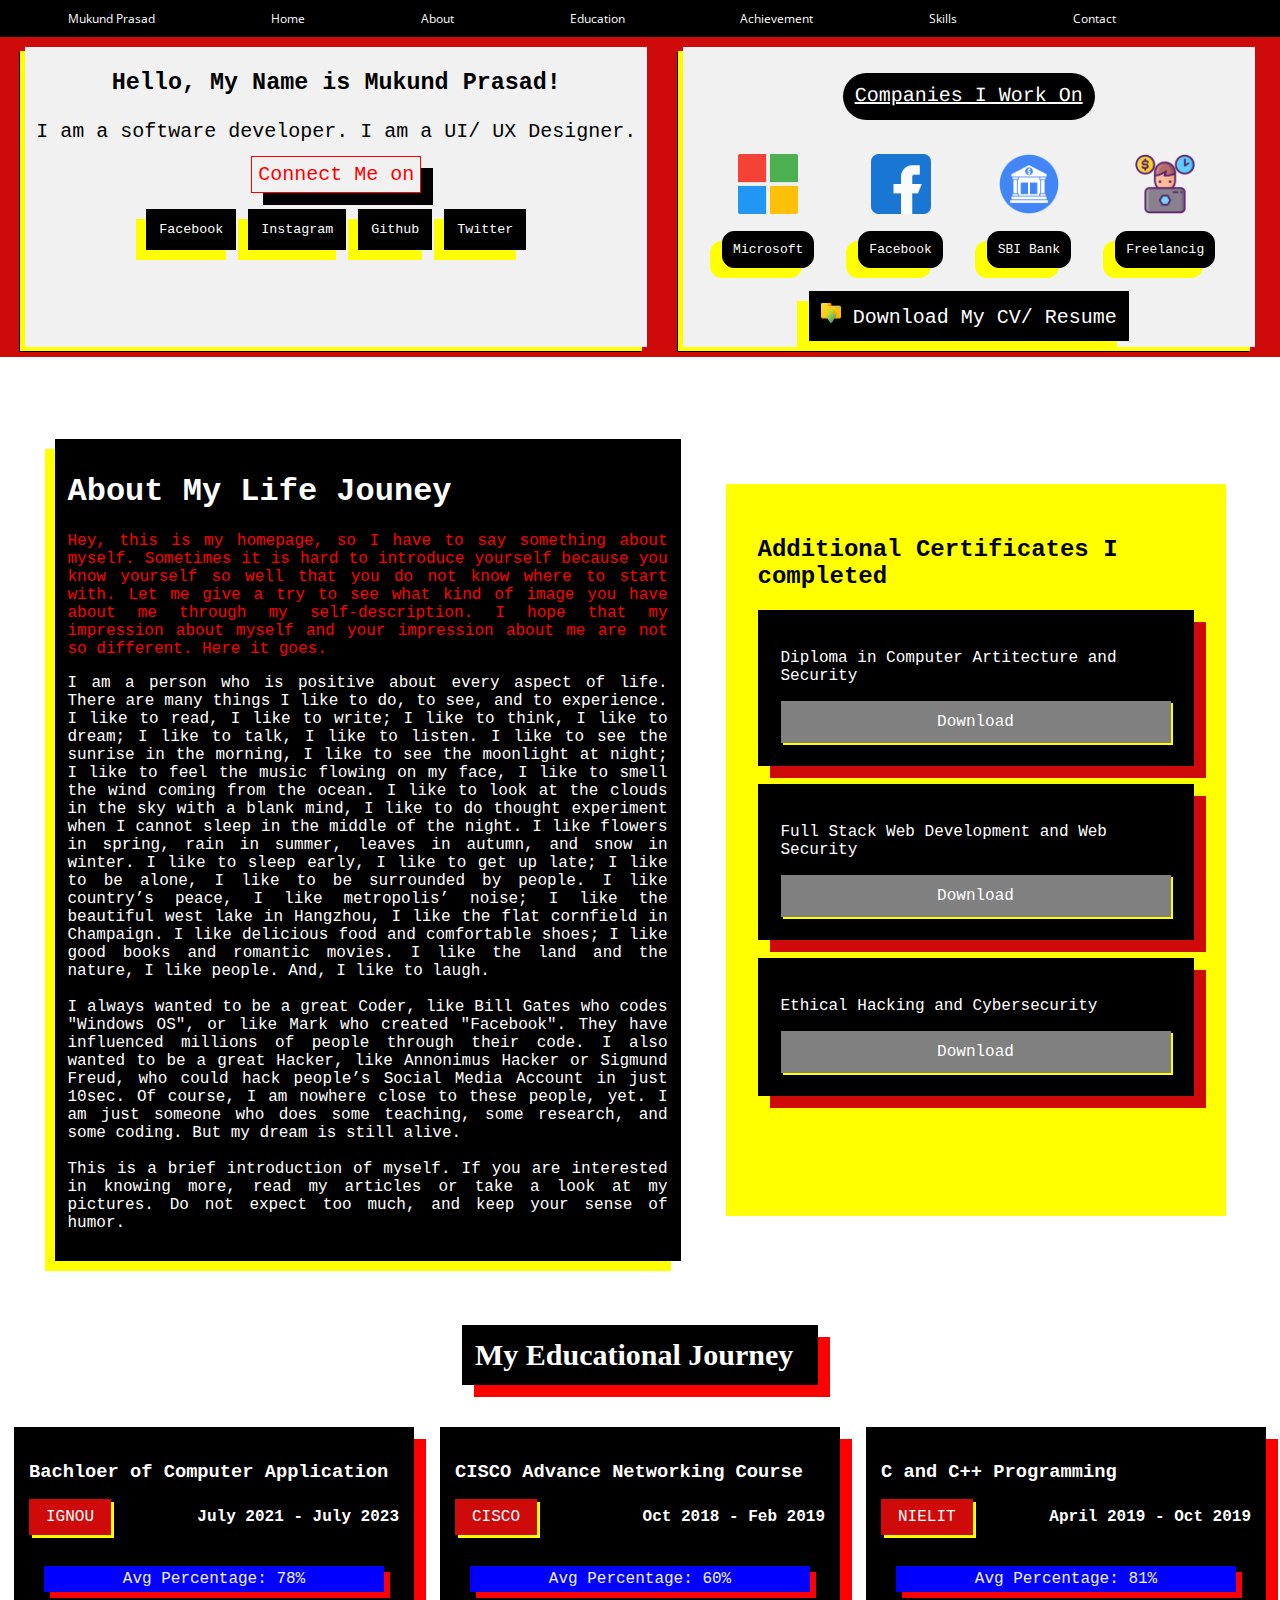
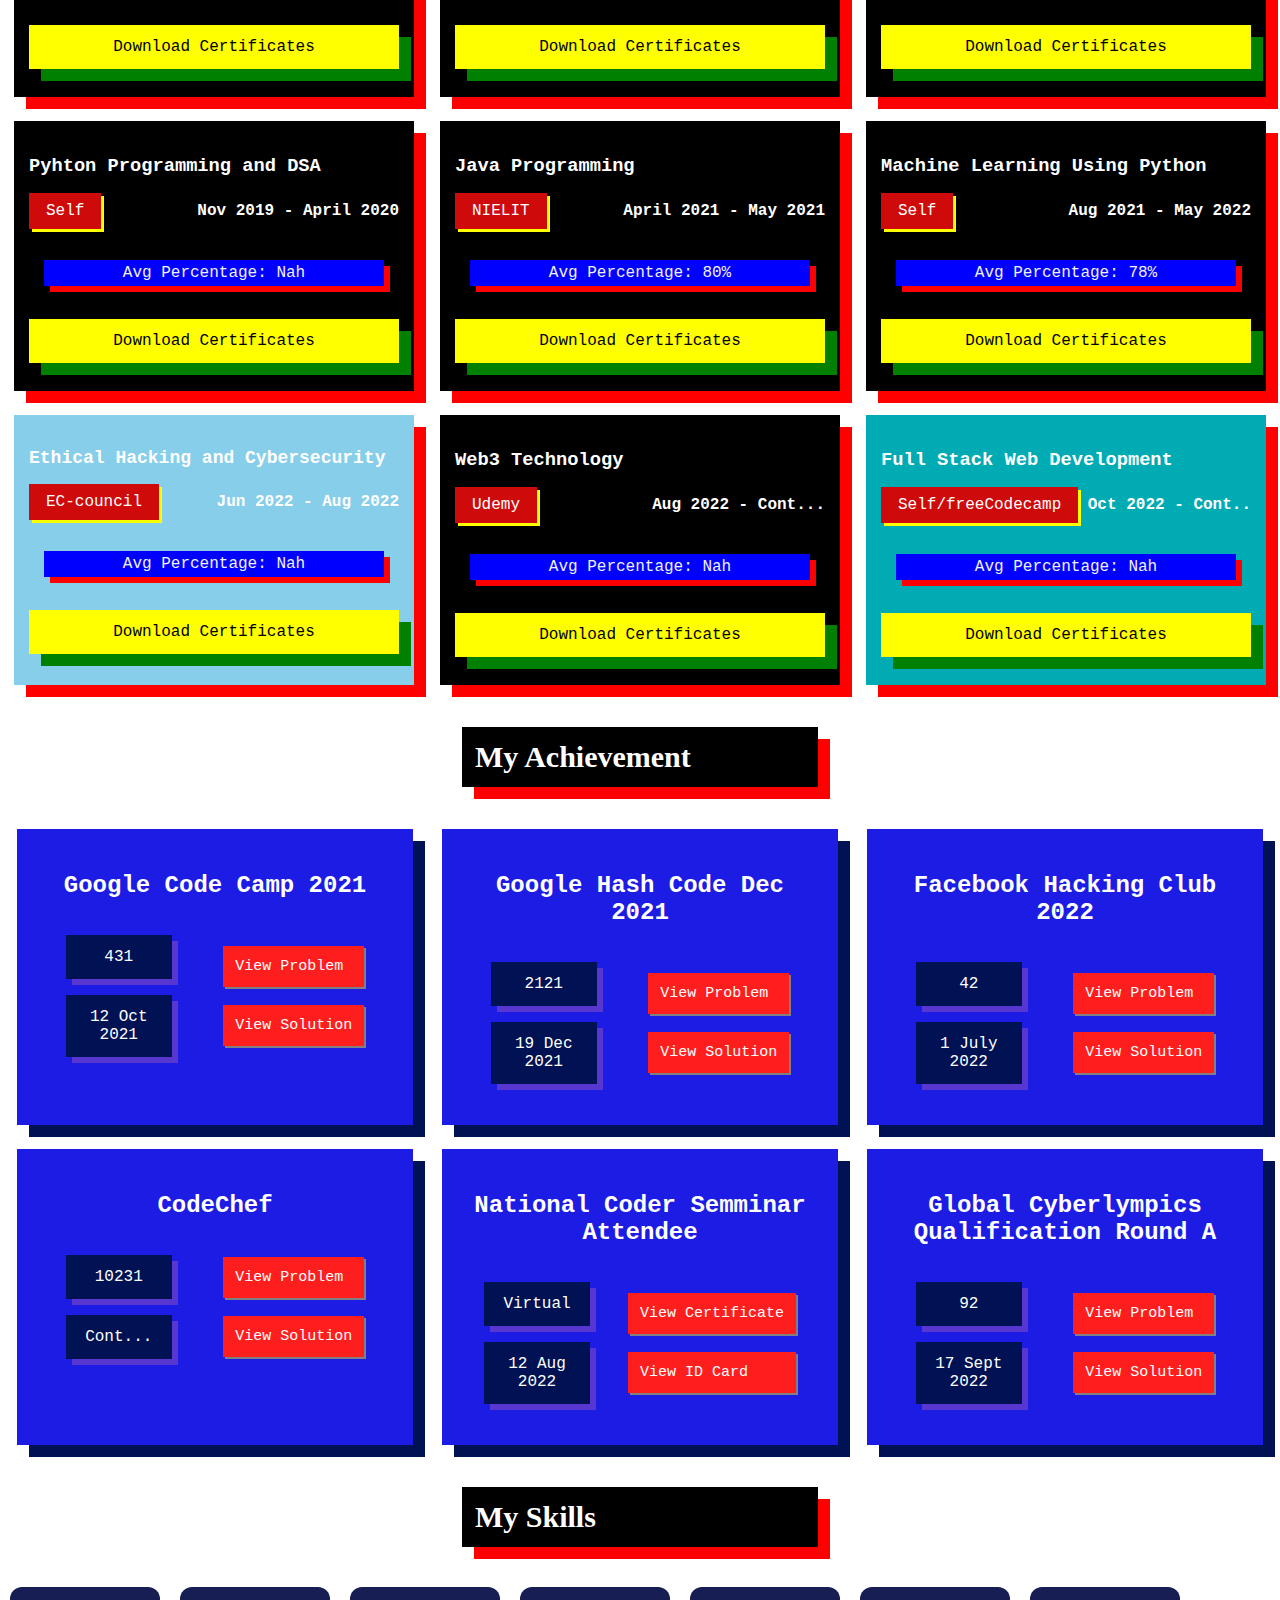
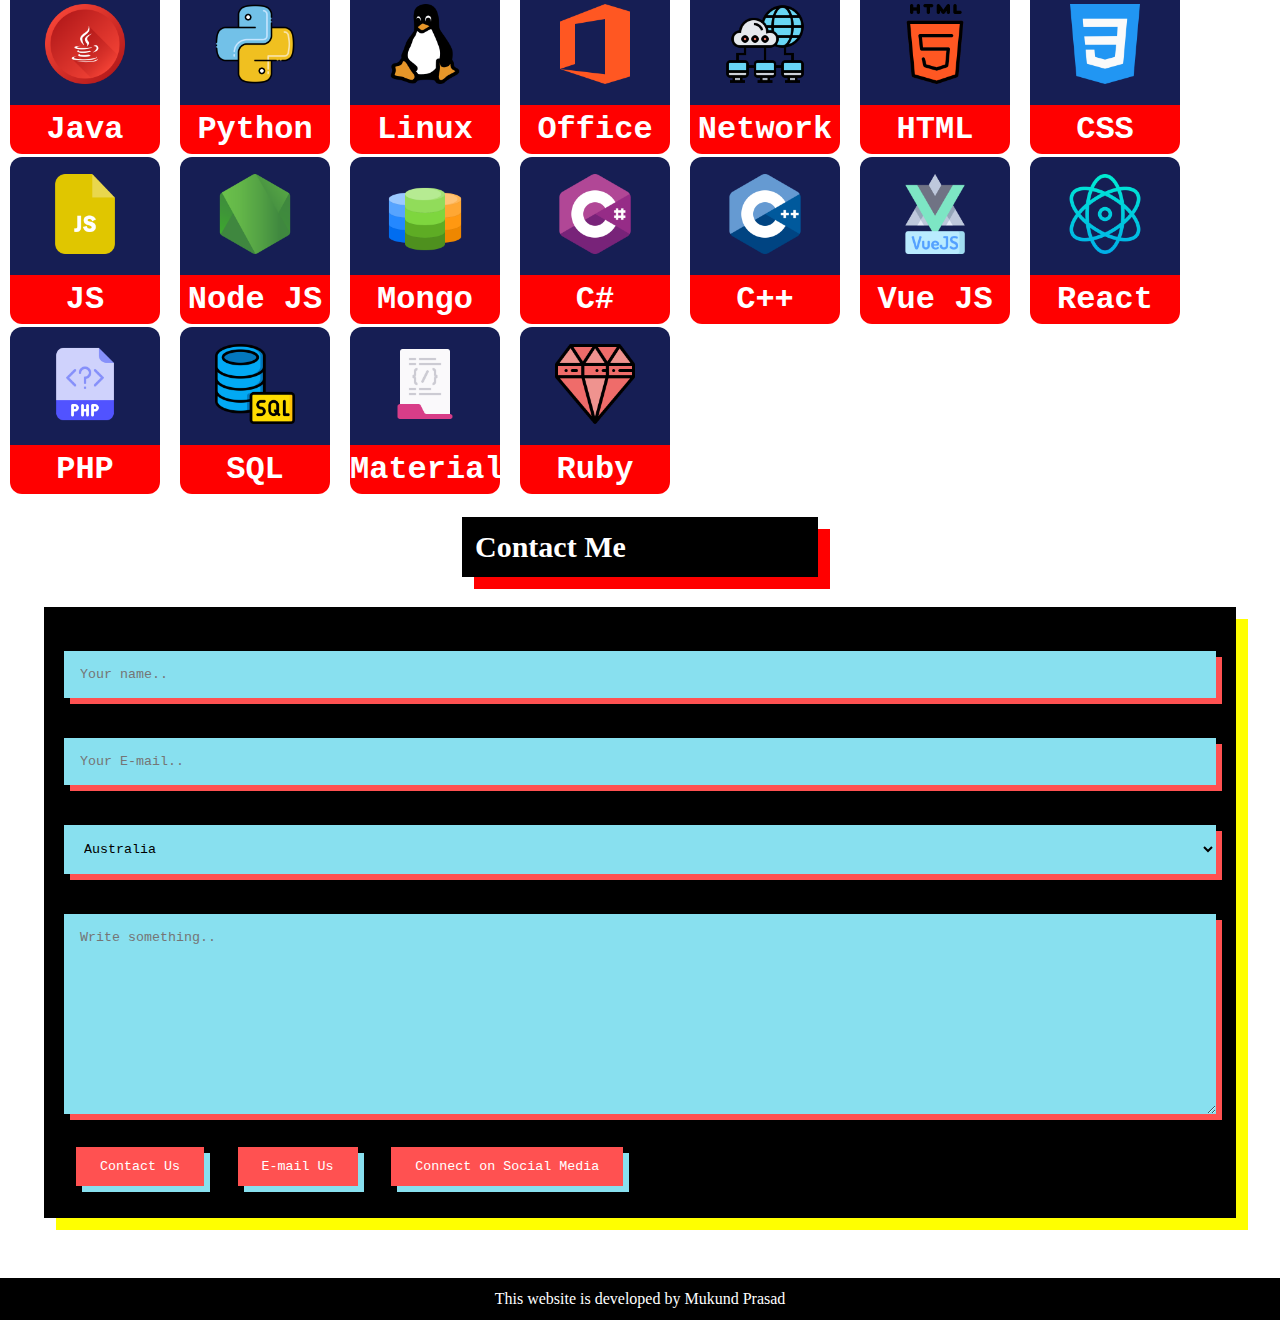
<file: index.html>
<!DOCTYPE html>
<html lang="en">
<head>
    <meta charset="UTF-8">
    <meta http-equiv="X-UA-Compatible" content="IE=edge">
    <meta name="viewport" content="width=device-width, initial-scale=1.0">
    <title>Document</title>
    <link rel="stylesheet" href="media.css">
    <link rel="stylesheet" href="style.css">
</head>
<body>
    <div class="navbar">
        <a href="#home" class="name visiblity">Mukund Prasad</a>
        <a href="#home" class ="not">Home</a>
        <a href="#about" class ="not">About</a>
        <a href="#education" class ="not">Education</a>
        <a href="#achievement" class ="not">Achievement</a>
        <a href="#skills" class ="not">Skills</a>
        <a href="#contact" class ="not">Contact</a>
        <!-- For Mobile -->
            <div class="dropdown">
                <img src="menu.png" alt="" height="20px" class="dropbtn h">
                <div class="dropdown-content">
                    <a href="#home" class ="n">Home</a>
                    <a href="#about" class ="n">About</a>
                    <a href="#education" class ="n">Education</a>
                    <a href="#achievement" class ="n">Achievement</a>
                    <a href="#skills" class ="n">Skills</a>
                    <a href="#contact" class ="n">Contact</a>
                </div>
            </div>
        <a href="#home" class="nope"> Mukund Prasad</a>
    </div>

    <!-- Next Section -->

<div class="container" id="home">
 <div class="box1">
    <h3>Hello, My Name is Mukund Prasad!</h3>
    <p>I am a software developer.
        I am  a UI/ UX Designer.
    </p>

    <a href="" class="connect">Connect Me on</a>
    <br>
    <br>
    <button class="btn">Facebook</button>
    <button class="btn">Instagram</button>
    <button class="btn">Github</button>
    <button class="btn">Twitter</button>
 </div>
 <div class="box2">
    <p class="head">companies I work on </p>
   <div class="companies">
    <div class="minibox"><img src="microsoft.png" alt="" height="60px">
    <p class="text">Microsoft</p></div>
    <div class="minibox"><img src="facebook.png" alt="" height="60px">
    <p class="text">Facebook</p></div>
    <div class="minibox"><img src="bank.png" alt="" height="60px">
    <p class="text">SBI Bank</p></div>
    <div class="minibox"><img src="free.png" alt="" height="60px">
    <p class="text">Freelancig</p></div>
   </div>
<br>
   <a href="#" class="btn1"><img src="download.png" alt="" height="20px"> Download My CV/ Resume</a>
 </div>
</div>

<!-- Next 2 -->
<br>
<div class="container3" id="about">
    <div class="boxs">
        <h1>About My Life Jouney</h1>
        <p style="color: red;">Hey, this is my homepage, so I have to say something about myself. Sometimes it is hard to introduce yourself because you know yourself so well that you do not know where to start with. Let me give a try to see what kind of image you have about me through my self-description. I hope that my impression about myself and your impression about me are not so different. Here it goes. <br>
            <p class="2">I am a person who is positive about every aspect of life. There are many things I like to do, to see, and to experience. I like to read, I like to write; I like to think, I like to dream; I like to talk, I like to listen. I like to see the sunrise in the morning, I like to see the moonlight at night; I like to feel the music flowing on my face, I like to smell the wind coming from the ocean. I like to look at the clouds in the sky with a blank mind, I like to do thought experiment when I cannot sleep in the middle of the night. I like flowers in spring, rain in summer, leaves in autumn, and snow in winter. I like to sleep early, I like to get up late; I like to be alone, I like to be surrounded by people. I like country’s peace, I like metropolis’ noise; I like the beautiful west lake in Hangzhou, I like the flat cornfield in Champaign. I like delicious food and comfortable shoes; I like good books and romantic movies. I like the land and the nature, I like people. And, I like to laugh. <br><br>
                I always wanted to be a great Coder, like Bill Gates who codes "Windows OS", or like Mark who created "Facebook". They have influenced millions of people through their code. I also wanted to be a great Hacker, like Annonimus Hacker or Sigmund Freud, who could hack people’s Social Media Account in just 10sec. Of course, I am nowhere close to these people, yet. I am just someone who does some teaching, some research, and some coding. But my dream is still alive.
<br><br>
This is a brief introduction of myself. If you are interested in knowing more, read my articles or take a look at my pictures. Do not expect too much, and keep your sense of humor.
            </p>
        </p>
    </div>
    <br>
    <div class="boxs1">
        <h2>Additional Certificates I completed</h2>

        <div class="contain">
            <p> Diploma in Computer Artitecture and Security
            </p>
            <a href="#"> Download</a>
        </div>
        <br>
        <div class="contain">
            <p> Full Stack Web Development and Web Security
            </p>
            <a href="#"> Download</a>
        </div><br>
        <div class="contain">
            <p> Ethical Hacking and Cybersecurity
            </p>
            <a href="#"> Download</a>
        </div>
    </div>
</div>

<!-- My Education -->
<!-- <hr> -->
<h1 class="edus" id="education">My Educational Journey</h1>
<div class="containedu">
    <div class="edusection">
        <div class="info">
            <h3 class="headder">Bachloer of Computer Application</h3>
            <div class="status">
                <p class="red">IGNOU</p>
                <h4>July 2021 - July 2023</h4>
            </div>
            <p class="center1">Avg Percentage: 78%</p><br>
            <a href="#" class="link">Download Certificates</a>

        </div>
    </div>
    <div class="edusection">
        <div class="info">
            <h3 class="headder"> CISCO Advance Networking Course</h3>
            <div class="status">
                <p class="red">CISCO</p>
                <h4>Oct 2018 - Feb 2019</h4>
            </div>
            <p class="center1">Avg Percentage: 60%</p><br>
            <a href="#" class="link">Download Certificates</a>

        </div>

    </div>
    <div class="edusection">
        <div class="info">
            <h3 class="headder">C and C++ Programming</h3>
            <div class="status">
                <p class="red">NIELIT</p>
                <h4>April 2019 - Oct 2019</h4>
            </div>
            <p class="center1">Avg Percentage: 81%</p><br>
            <a href="#" class="link">Download Certificates</a>

        </div>

    </div>
    <div class="edusection">
        <div class="info">
            <h3 class="headder">Pyhton Programming and DSA</h3>
            <div class="status">
                <p class="red">Self</p>
                <h4> Nov 2019 - April 2020</h4>
            </div>
            <p class="center1">Avg Percentage: Nah</p><br>
            <a href="#" class="link">Download Certificates</a>

        </div>
    </div>
    <div class="edusection">
        <div class="info">
            <h3 class="headder">Java Programming</h3>
            <div class="status">
                <p class="red">NIELIT</p>
                <h4>April 2021 - May 2021</h4>
            </div>
            <p class="center1">Avg Percentage: 80%</p><br>
            <a href="#" class="link">Download Certificates</a>

        </div>
    </div>
    <div class="edusection">
        <div class="info">
            <h3 class="headder">Machine Learning Using Python</h3>
            <div class="status">
                <p class="red">Self</p>
                <h4>Aug 2021 - May 2022</h4>
            </div>
            <p class="center1">Avg Percentage: 78%</p><br>
            <a href="#" class="link">Download Certificates</a>

        </div>
    </div>
    <div class="edusection" style="background-color:skyblue ;">
        <div class="info">
            <h3 class="headder" style="font-size: 18px;">Ethical Hacking and Cybersecurity</h3>
            <div class="status">
                <p class="red">EC-council</p>
                <h4>Jun 2022 - Aug 2022</h4>
            </div>
            <p class="center1">Avg Percentage: Nah</p><br>
            <a href="#" class="link">Download Certificates</a>

        </div>
    </div>
    <div class="edusection">
        <div class="info">
            <h3 class="headder">Web3 Technology</h3>
            <div class="status">
                <p class="red">Udemy</p>
                <h4>Aug 2022 - Cont...</h4>
            </div>
            <p class="center1">Avg Percentage: Nah</p><br>
            <a href="#" class="link">Download Certificates</a>

        </div>
    </div>
    <div class="edusection" style="background-color: #00ABB3;">
        <div class="info">
            <h3 class="headder">Full Stack Web Development</h3>
            <div class="status">
                <p class="red">Self/freeCodecamp</p>
                <h4>Oct 2022 - Cont..</h4>
            </div>
            <p class="center1">Avg Percentage: Nah</p><br>
            <a href="#" class="link">Download Certificates</a>

        </div>
    </div>

</div>
<!-- <br> -->
    <!-- My Achievement -->
<h1 class="edus" id="achievement">My Achievement</h1>
    <div class="achievementbox">
        <div class="boxes1">
            <h2 style="text-align: center;">Google Code Camp 2021</h2>
            <div class="con">
                <div class="rank">
                    <p class="one">431</p>
                    <p class="one">12 Oct 2021</p>
                </div>
                <div class="sol">
                    <a href="#" class="exe">View Problem</a><br>
                    <a href="#" class="exe">View Solution</a>
                </div>
            </div>
        </div>
        <div class="boxes1">
            <h2 style="text-align: center;">Google Hash Code Dec 2021</h2>
            <div class="con">
                <div class="rank">
                    <p class="one">2121</p>
                    <p class="one">19 Dec 2021</p>
                </div>
                <div class="sol">
                    <a href="#" class="exe">View Problem</a><br>
                    <a href="#" class="exe">View Solution</a>
                </div>
            </div>
        </div>
        <div class="boxes1">
            <h2 style="text-align: center;">Facebook Hacking Club 2022</h2>
            <div class="con">
                <div class="rank">
                    <p class="one">42</p>
                    <p class="one">1 July 2022</p>
                </div>
                <div class="sol">
                    <a href="#" class="exe">View Problem</a><br>
                    <a href="#" class="exe">View Solution</a>
                </div>
            </div>
        </div>
        <div class="boxes1">
            <h2 style="text-align: center;">CodeChef</h2>
            <div class="con">
                <div class="rank">
                    <p class="one">10231</p>
                    <p class="one">Cont...</p>
                </div>
                <div class="sol">
                    <a href="#" class="exe">View Problem</a><br>
                    <a href="#" class="exe">View Solution</a>
                </div>
            </div>
        </div>
        <div class="boxes1">
            <h2 style="text-align: center;">National Coder Semminar Attendee</h2>
            <div class="con">
                <div class="rank">
                    <p class="one">Virtual</p>
                    <p class="one">12 Aug 2022</p>
                </div>
                <div class="sol">
                    <a href="#" class="exe">View Certificate</a><br>
                    <a href="#" class="exe">View ID Card</a>
                </div>
            </div>
        </div>
        <div class="boxes1" >
            <h2 style="text-align: center;">Global Cyberlympics Qualification Round A</h2>
            <div class="con">
                <div class="rank">
                    <p class="one">92</p>
                    <p class="one">17 Sept 2022</p>
                </div>
                <div class="sol">
                    <a href="#" class="exe">View Problem</a><br>
                    <a href="#" class="exe">View Solution</a>
                </div>
            </div>
        </div>
    </div>

    <!-- Skills -->
    
<h1 class="edus" id="skills">My Skills</h1>
<div class="skillcontainer">
    <div class="containimg"><img src="Java.png" alt="" height="80px" class="imgses">
    <h1 class="t">Java</h1></div>
    <div class="containimg"><img src="Python.png" alt="" height="80px" class="imgses">
        <h1 class="t">Python</h1></div>
        <div class="containimg"><img src="Linux.png" alt="" height="80px" class="imgses">
            <h1 class="t">Linux</h1></div>
            <div class="containimg"><img src="office.png" alt="" height="80px" class="imgses">
                <h1 class="t">Office</h1></div>
                <div class="containimg"><img src="Net.png" alt="" height="80px" class="imgses">
                    <h1 class="t">Network</h1></div>
                    <div class="containimg"><img src="html.png" alt="" height="80px" class="imgses">
                        <h1 class="t">HTML</h1></div>
                        <div class="containimg"><img src="css.png" alt="" height="80px" class="imgses">
                            <h1 class="t">CSS</h1></div>
                            <div class="containimg"><img src="Js.png" alt="" height="80px" class="imgses">
                                <h1 class="t">JS</h1></div>
                                <div class="containimg"><img src="Node.png" alt="" height="80px" class="imgses">
                                    <h1 class="t">Node JS</h1></div>
                                    <div class="containimg"><img src="db.png" alt="" height="80px" class="imgses">
                                        <h1 class="t">Mongo</h1></div>
                                        <div class="containimg"><img src="cs.png" alt="" height="80px" class="imgses">
                                            <h1 class="t">C#</h1></div>
                                            <div class="containimg"><img src="cp.png" alt="" height="80px" class="imgses">
                                                <h1 class="t">C++</h1></div>
                                                <div class="containimg"><img src="vue.png" alt="" height="80px" class="imgses">
                                                    <h1 class="t">Vue JS</h1></div>
                                                    <div class="containimg"><img src="react.png" alt="" height="80px" class="imgses">
                                                        <h1 class="t">React</h1></div>
                                                        <div class="containimg"><img src="php.png" alt="" height="80px" class="imgses">
                                                            <h1 class="t">PHP</h1></div>
                                                            <div class="containimg"><img src="sql.png" alt="" height="80px" class="imgses">
                                                                <h1 class="t">SQL</h1></div>
                                                                <div class="containimg"><img src="mat.png" alt="" height="80px" class="imgses">
                                                                    <h1 class="t">Material</h1></div>
                                                                    <div class="containimg"><img src="ruby.png" alt="" height="80px" class="imgses">
                                                                        <h1 class="t">Ruby</h1></div>
</div>

<!-- Contact Us form -->
<h1 class="edus" id="contact">Contact Me</h1>
<div class="containerbs">
    <form action="#">
      <label for="fname">Full Name</label>
      <input type="text" id="fname" name="firstname" placeholder="Your name..">
  
      <label for="lname">E-mail</label>
      <input type="email" id="lname" name="lastname" placeholder="Your E-mail.."><br>
  
      <label for="country">Country</label>
      <select id="country" name="country">
        <option value="australia">Australia</option>
        <option value="canada">Canada</option>
        <option value="usa">USA</option>
        <option value="usa">India</option>
      </select>
  
      <label for="subject">Subject</label>
      <textarea id="subject" name="subject" placeholder="Write something.." style="height:200px"></textarea>
  
      <input type="submit" value="Contact Us">
      <input type="submit" value="E-mail Us">
      <input type="submit" value="Connect on Social Media">
    </form>
  </div>

  <!-- Footer -->
  <footer>This website is developed by Mukund Prasad</footer>
</body>
</html>
</file>
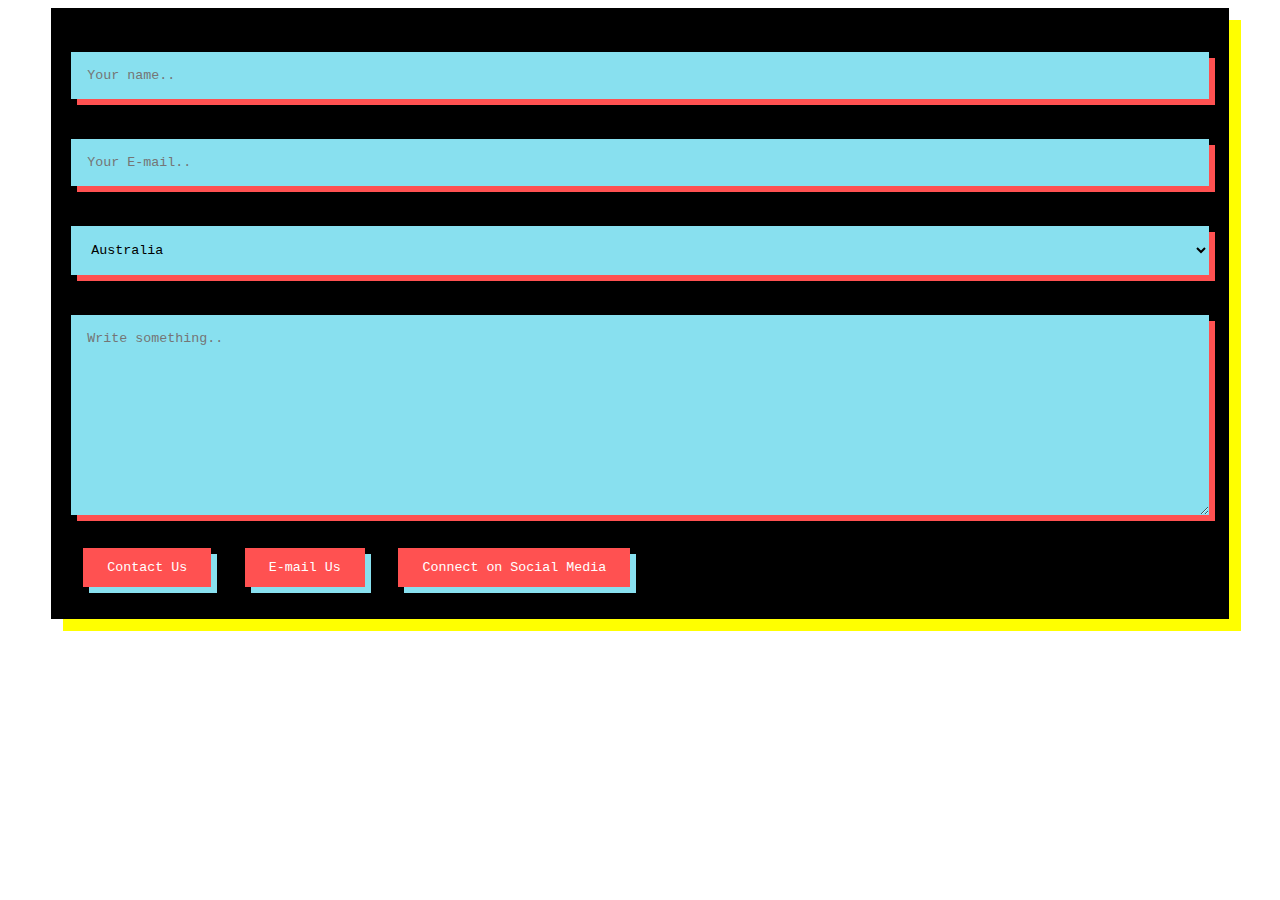
<file: test.html>
<!DOCTYPE html>
<html>
<head>
<meta name="viewport" content="width=device-width, initial-scale=1">
<style>


input[type=text], input[type=email], select, textarea {
  width: 100%;
  padding: 16px;
  /* border: 1px solid #ccc; */
  /* border-radius: 4px; */
  box-sizing: border-box;
  margin-top: 6px;
  margin-bottom: 16px;
  resize: vertical;
  background-color: #88E0EF;
  color: black;
  outline: 0px;
  border: 0px;
  transition: 1s all;
  box-shadow: 6px 6px #FF5151;
  font-family: 'Courier New', Courier, monospace;
}

textarea:hover, select:hover, input[type=text]:hover, input[type=email]:hover{
    background-color: black;
    color: white;
    outline: none;
    border: 2px solid red;
}

input[type=submit] {
  background-color: #FF5151;
  color: white;
  padding: 12px 24px;
  box-shadow: 6px 6px #88E0EF;
  border: none;
  /* border-radius: 4px; */
  cursor: pointer;
  transition: 1s all;
  font-family: 'Courier New', Courier, monospace;
  margin: 12px;
  
}
input[type=submit]:hover {
  background-color: #88E0EF;
  box-shadow: 8px 8px #FF5151;
  color: black;
}

.containerbs {
  box-shadow: 12px 12px yellow;
  background-color: #000;
  width: 90%;
  padding: 20px;
  margin: auto;
  font-family: 'Courier New', Courier, monospace;
}
</style>
</head>
<body>


<div class="containerbs">
  <form action="/action_page.php">
    <label for="fname">Full Name</label>
    <input type="text" id="fname" name="firstname" placeholder="Your name..">

    <label for="lname">E-mail</label>
    <input type="email" id="lname" name="lastname" placeholder="Your E-mail.."><br>

    <label for="country">Country</label>
    <select id="country" name="country">
      <option value="australia">Australia</option>
      <option value="canada">Canada</option>
      <option value="usa">USA</option>
      <option value="usa">India</option>
    </select>

    <label for="subject">Subject</label>
    <textarea id="subject" name="subject" placeholder="Write something.." style="height:200px"></textarea>

    <input type="submit" value="Contact Us">
    <input type="submit" value="E-mail Us">
    <input type="submit" value="Connect on Social Media">
  </form>
</div>

</body>
</html>
</file>
<file: media.css>
@media only screen and (max-width: 600px) {
    .not{
        display: none !important;
    }

    .h{
        display: block !important;
    }

    /* For Drop Down */
      
      .dropdown {
        position: absolute;
        display: inline-block;
        left: 20px;

      }
      
      .dropdown-content {
        display: none;
        position: relative;
        top: 13px;
        left: -20px !important;
        background-color: black;
        box-shadow: 0px 8px 16px 0px rgba(0,0,0,0.8);
        z-index: 1;
      }
      
      .dropdown-content a {
        color: rgb(255, 255, 255);
        padding-left: 16px;
        padding-top: 26px;
        padding-bottom: 12px;
        padding-right: 20px;
        text-decoration: none;
        display: flex;
        align-items: center;
        justify-content: center;
        /* width: 200px; */
        font-family: 'Courier New', Courier, monospace;
      }
      
      .dropdown-content a:hover {background-color: rgb(28, 25, 25)}
      
      .dropdown:hover .dropdown-content {
        display: flex;
        flex-direction: column;
        width: 200px !important;
      }
      
      .nope{
       display: inline-block !important;
       font-size: 21px !important;
       font-family: 'Courier New', Courier, monospace;

       
      }

      .name {
        display: none;

      }

      .box1, .box2{
        height: 450px !important;
        width: 500px !important;
      }

      .container3{
        background-color: aliceblue !important;
      }

      .boxs{
        width: 500px !important;
      }
  }

  @media only screen and (max-width: 500px) {
.box2{
    height: 500px !important;
}

.box1{
    height: 400px !important;
    padding: 12px;
}
.btn{
    margin: 12px;
}
.boxs{
    width:400px !important;
}

.boxs1{
    height: 750px !important;
}

.edusection{
    height: 300px !important;
}

  }



  @media only screen and (min-width: 1500px){
    .box2, .box1{
        height: 500px !important;
    }

    .box1{
        justify-content: center !important;
    }
  }
</file>
<file: style.css>
@import url('https://fonts.googleapis.com/css2?family=Open+Sans:wght@600&display=swap');
:root{
    --header-font: 'Open Sans', sans-serif;
}
body{
    margin: 0px;
}

.navbar{
    display: flex;
    flex-grow: 0.3;
    flex-shrink: 0.3;
    justify-content:space-around;
    background-color: black;
    padding: 10px;
    font-family: var(--header-font);
    width: 100%;
    /* position: fixed; */
}

.navbar > a{
    color: white;
    text-decoration: none;
    font-size: 12px;
}

.h{
    display: none;
}

.n{
   display: none;
}

.nope {
    display: none;
}

/* Next Section */

.container{
    display: flex;
    flex-wrap: wrap;
    background-color: #CF0A0A;
    width: 100%;
    flex-shrink: 1;
    justify-content: space-evenly;
    font-family: 'Courier New', Courier, monospace;
}

.box1{
 background-color: #f1f1f1;
  /* border-radius: 32px; */
  width: calc(750px - 10%);
  height: 300px;
  margin: 10px;
  text-align: center;
  /* line-height: 75px; */
  font-size: 20px;
  /* border: 1px solid #CF0A0A; */
  box-shadow: -5px 4px yellow,
  -6px 5px black;
  /* margin-bottom: 12px; */
}
.box2{
    background-color: #f1f1f1;
    /* border-radius: 32px; */
    width: calc(700px - 10%);
    height: 300px;
    margin: 10px;
    text-align: center;
    /* line-height: 75px; */
    font-size: 20px;
    /* border: 1px solid #CF0A0A; */
    box-shadow: -5px 4px yellow,
    -6px 5px black;
    display: flex;
    flex-direction: column;
    justify-content: center;
    align-items: center;
   }

   .connect{
    color: black;
    text-decoration: none;
   }

   .btn{
    padding: 12px;
    flex-shrink: 1;
    background-color: black;
    color: white;
    font-family: 'Courier New', Courier, monospace;
    border: 1px solid black;
    cursor: pointer;
    transition: 200px all ease;
    box-shadow: -10px 10px yellow;
    overflow: hidden;
  }

   .btn:hover {
    border: 1px solid black;
    background-color: white;
    color: black;
   }

   .companies{
    display: flex;
    justify-content: space-evenly;
    flex-wrap: wrap;
    margin-top: 12px;
    flex-shrink: 2;
    overflow: none;
   }
   .minibox{
    height: 80px;
    /* width: 80px; */
    /* border: 1px solid black; */
    margin: 22px;
    flex-shrink: 3;
    font-size: 13px;
   }

   .text{
    border: 1px solid black;
    padding: 10px;
    background-color: black;
    color: white;
    box-shadow: -12px 10px yellow;
    border-radius: 12px;
    transition: 1s all;
    cursor: pointer;
   }

   .text:hover{
    border-radius: 24px;
    background-color: yellow;
    box-shadow: -3px 10px black;
    color: black;
    border: none;

   }

   .btn1{
    margin-top: 12px;
    background-color: black;
    color: white;
    padding: 12px;
    text-decoration: none;
    box-shadow: -12px 10px yellow;
    transition: 1s all;
   }

   .btn1:hover{
    box-shadow: -10px 10px black;
    border-radius: 32px;
    background-color: yellow;
    color: black;
   }

   .head{
    text-decoration: underline;
    margin-bottom: 0px;
    text-transform: capitalize;
    color: white;
    border-radius: 70px;
    font-size: 20px;
    text-rendering: geometricPrecision;
    background-color: black;
    padding: 12px;
    text-align: center;
    cursor: pointer;
    transition: all 1s;
   }
   /* Next3 */

   .container3{
    font-family: 'Courier New', Courier, monospace;
    display: flex ;
    flex-shrink: 2;
    flex-direction: row;
    flex-wrap: wrap;
    justify-content: space-evenly;
    align-items: center;
    margin: 32px;
   }
   .boxs{
    width: 600px;
    border: 1px solid black;
    /* border-radius: 12px; */
    background-color: black;
    color: white;
    align-items: center;
    padding: 12px;
    text-align: justify;
    box-shadow: -10px 10px yellow;
    margin: 32px 0px;
   }

   .boxs1{
    background-color: yellow;
    color: black;
    height: 732px;
    width: 500px;
    /* margin-top: 12px; */
    padding: 32px;
    box-sizing: border-box;
   }

   .contain{
    border: 1px solid black;
    background-color: black;
    color: white;
    padding: 22px;
    box-shadow: 12px 12px #CF0A0A;
    transition: 200ms all ease;
   }

   .contain:hover{
    background-color: white;
    border: 1px solid black;
    color: black;
   }

   .contain > a {
    color: white;
    text-align: center;
    text-decoration: none;
    background-color: grey;
    padding: 12px;
    display: block;
    margin: auto;
    box-shadow: 2px 2px yellow;
    transition: 1s all ease-in-out;
   }

   .contain > a:hover {
    background-color: yellow;
    color: black;
    box-shadow: 2px 2px grey;
   }

   .connect{
    color: red;
    border: 1px solid red;
    padding: 6px;
    transition: 2s all;
    /* border-radius: 32px; */
    box-shadow: 12px 12px black;

   }

   .connect:hover{
    background-color: #CF0A0A;
    color: white;
    box-shadow: 6px 6px #CF0A0A;
    border: none;
   }

   /* Additional */

   ::selection{
    /* border: 1px solid red; */
    background-color: #CF0A0A;
    color: black;
   }

   .head:hover{
    color: black;
    background-color: yellow;
    border-radius: 0px;
    text-decoration: none;
   }

   /* My Education */

   .edusection{
    flex-shrink: 0.3;
    margin: 12px;
    height: 270px;
    width: 400px;
    background-color: black;
    /* border-radius: 32px; */
    box-shadow: 12px 12px red;
    color: white;
    padding: 15px;
    box-sizing: border-box;
    font-family: 'Courier New', Courier, monospace;
    transition: 1s all;
   }

   .edusection:hover{
    box-shadow: 18px 18px green;
    width: 410px;
    height: 270px;
   }

   .containedu{
    display: flex;
    justify-content: space-evenly;
    align-items: center;
    flex-wrap: wrap;
    flex-shrink: 0.3;
    flex-grow: 1.2;
   }

   .status{
    display: flex;
    align-items: center;
    justify-content: space-between;
   }

   .red{
    padding: 8px 16px;
    border: 1px solid #CF0A0A;
    /* border-radius: 22px; */
    background-color: #CF0A0A;
    box-shadow: 3px 3px yellow;
    cursor: pointer;
    transition: 1s all ease;
   }

   .red:hover{
    background-color: yellow;
    color: black;
    box-shadow: 7px 7px red;
   }

   .link{
    border: 1px solid yellow;
    color: black;
    text-decoration: none;
    background-color: yellow;
    padding: 12px;
    display: block;
    box-shadow: 12px 12px green;
    transition: 1s all ease-in-out;
    text-align: center;
   }

   .link:hover{
    background-color: rgba(255, 255, 0, 0.862);
    padding: 14px;
    border: none;
    border-radius: 23px;
    box-shadow: 6px 6px greenyellow;
   }


   .center1{
    /* display: block; */
    margin: 15px;
    text-align: center;
    /* color: #CF0A0A; */
    border: 1px solid blue;
    padding: 3px;
    color: #f1f1f1;
    background-color:blue ;
    transition: 1s all;
    box-shadow: 6px 6px red;
    cursor: pointer;
   }

   .center1:hover{
    box-shadow: 6px 6px blue;
    background-color: red;
    border-radius: 12px;
    border: none;
   }

   .headder{
    margin-bottom: 0px;
   }

   .edus{
    text-align: center;
    border: 1px solid black;
    color: white;
    background-color: black;
    font-size: 30px;
    display: flex;
    margin: 30px auto;
    width: 330px;
    box-shadow: 12px 12px red;
    padding: 12px;
    align-items: center;
    transition: 1s all;
   }
.edus:hover{
    background-color: blue;
    border: none;
    box-shadow: 12px 12px 2px 3px red;
    width: 350px;
}

/* My Achievement */
.achievementbox{
    display: flex;
    justify-content: space-evenly;
    flex-wrap: wrap;
    flex-grow: 1.2;
    flex-shrink: 0.5;
    color: white;
}

.boxes1{
    height: 250px;
    width: 350px;
    background-color: #1D1CE5;
    margin: 12px;
    box-shadow: 12px 12px #001253;
    padding: 23px;
    font-family: 'Courier New', Courier, monospace;
    transition: 1s all ease-in-out 0.2s;
    cursor: pointer;
}

.boxes1:hover{
    box-shadow: 15px 15px #1D1CE5;
    background-color: #001253;
}
.one{
    border: 1px solid #001253;
    width: 80px;
    padding: 12px;
    background-color: #001253;
    text-align: center;
    box-shadow: 6px 6px #5837D0;
    transition: 1s all;
    cursor: pointer;
}

.one:hover{
    width: 100px;
    height: 40px;
    border: 2px solid #5837D0;
    box-shadow: 8px 8px #5837D0;
}

.con{
    display: flex;
    flex-direction: row;
    justify-content: space-around;
}
.sol{
    display: flex;
    flex-direction: column;
    justify-content: center;
}
.exe{
    background-color: #FF1E1E;
    padding: 12px;
    color: white;
    text-decoration: none;
    font-size: 15px;
    box-shadow: 2px 2px grey;
    transition: 1s all ease-in-out;
}

.exe:hover{
    background-color: #CF0A0A;
    border: none;
    /* border-radius: 12px; */
    padding: 14px;
    box-shadow: 6px 6px #000000;
}

.skillcontainer{
display: flex;
flex-direction: row;
flex-wrap: wrap;
flex-shrink: 0.5;
flex-grow: 1.2;
}

.containimg{
    height: 150px;
    width: 150px;
    background-color: #161E54;
    border-radius: 12px;
    transition: 1s all;
    margin: 10px;
}

.containimg:hover{
    background-color: #1D1CE5;
    width: 160px;
    height: 160px;
    border-radius: 24px 24px 0px 0px;
}

.imgses{
    display: block;
    margin-left: auto;
    margin-right: auto;  
    margin-top: 17px;
}

.t{
    font-family: 'Courier New', Courier, monospace;
    color: white;
    /* border: 1px solid red; */
    background-color: red;
    text-align: center;
    margin-bottom: 0px;
    padding: 6px 0px;
    box-sizing: border-box;
    border-radius: 0px 0px 12px 12px;
    transition: 1s all ease-in-out;
}

.t:hover{
    background-color: #000000;
}

/* Contact Us Form */
input[type=text], input[type=email], select, textarea {
    width: 100%;
    padding: 16px;
    /* border: 1px solid #ccc; */
    /* border-radius: 4px; */
    box-sizing: border-box;
    margin-top: 6px;
    margin-bottom: 16px;
    resize: vertical;
    background-color: #88E0EF;
    color: black;
    outline: 0px;
    border: 0px;
    transition: 1s all;
    box-shadow: 6px 6px #FF5151;
    font-family: 'Courier New', Courier, monospace;
  }
  
  textarea:hover, select:hover, input[type=text]:hover, input[type=email]:hover{
      background-color: black;
      color: white;
      outline: none;
      border: 2px solid red;
  }
  
  input[type=submit] {
    background-color: #FF5151;
    color: white;
    padding: 12px 24px;
    box-shadow: 6px 6px #88E0EF;
    border: none;
    /* border-radius: 4px; */
    cursor: pointer;
    transition: 1s all;
    font-family: 'Courier New', Courier, monospace;
    margin: 12px;
    
  }
  input[type=submit]:hover {
    background-color: #88E0EF;
    box-shadow: 8px 8px #FF5151;
    color: black;
  }
  
  .containerbs {
    box-shadow: 12px 12px yellow;
    background-color: #000;
    width: 90%;
    padding: 20px;
    margin: auto;
    font-family: 'Courier New', Courier, monospace;
  }


  footer{
    margin-top: 60px;
    background-color: black;
    color: white;
    display: block;
    margin: 60px 0px auto;
    padding: 12px;
    text-align: center;
  }
</file>
